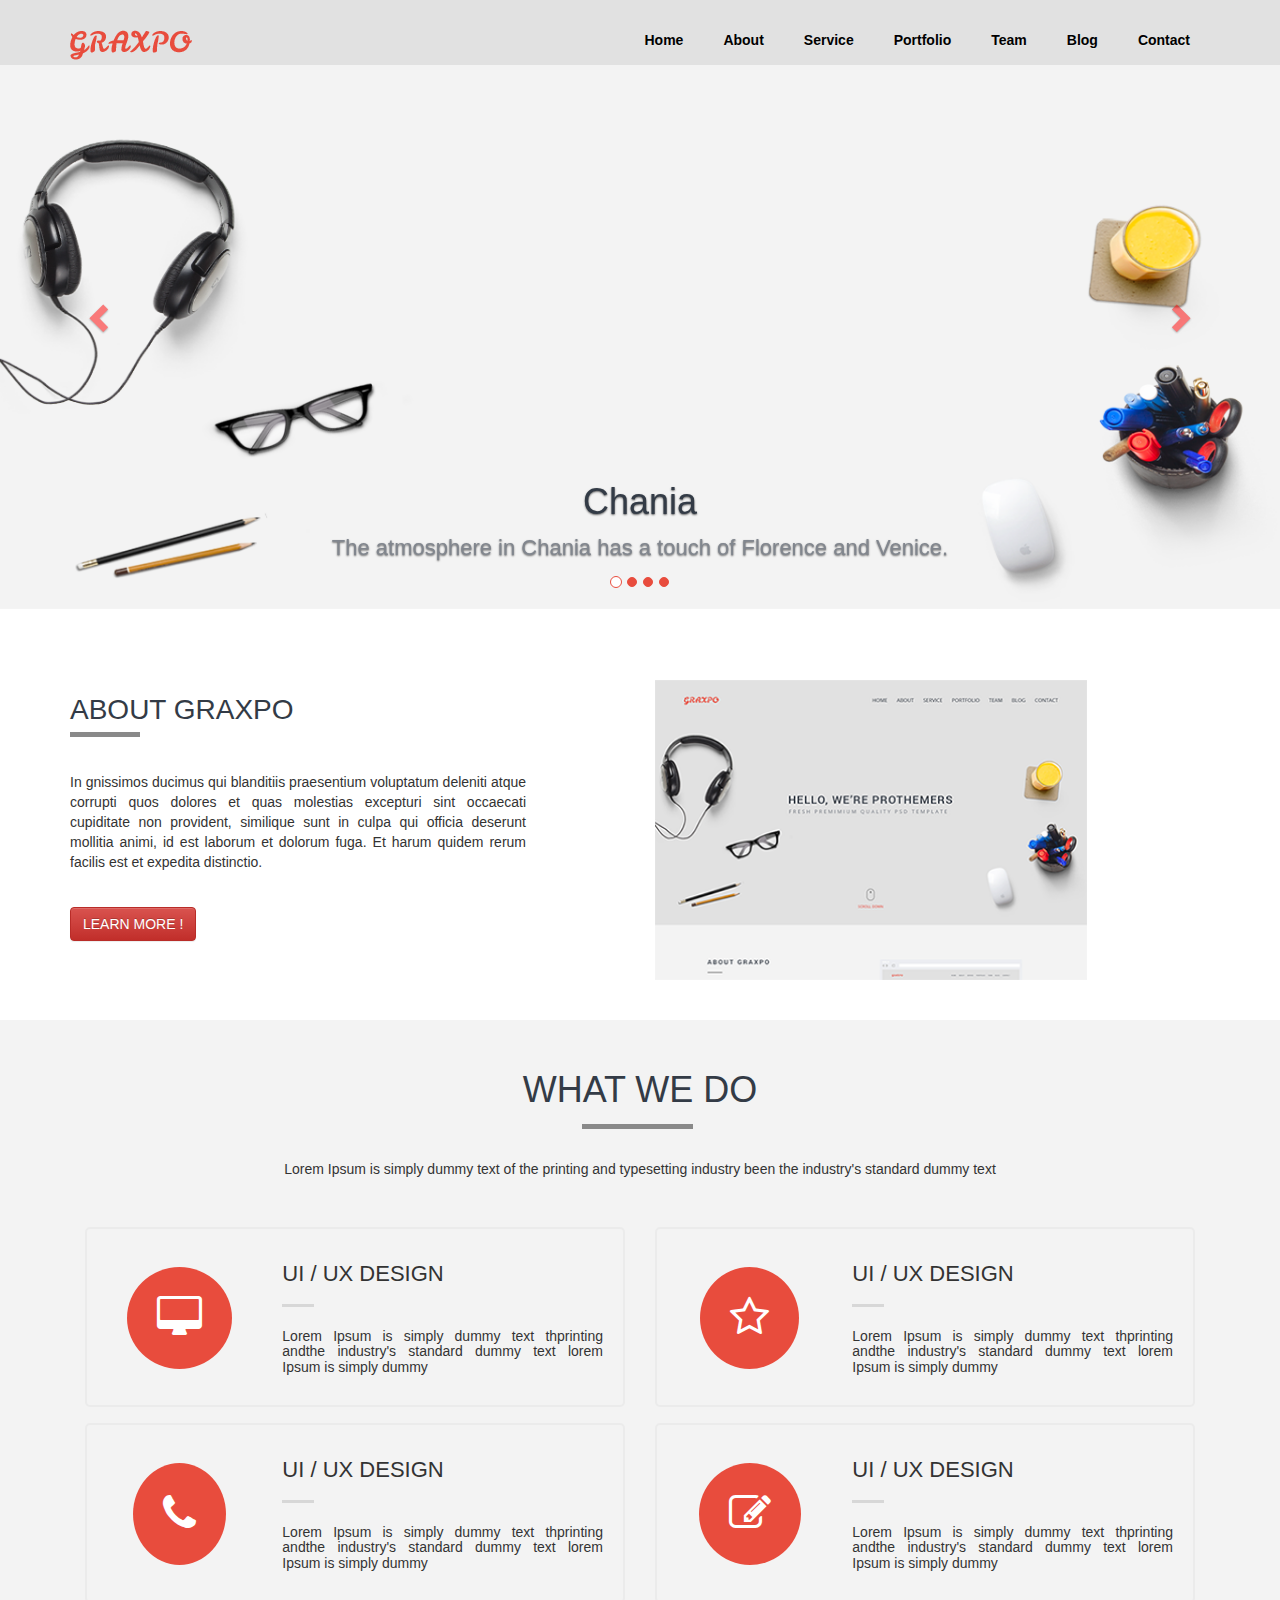
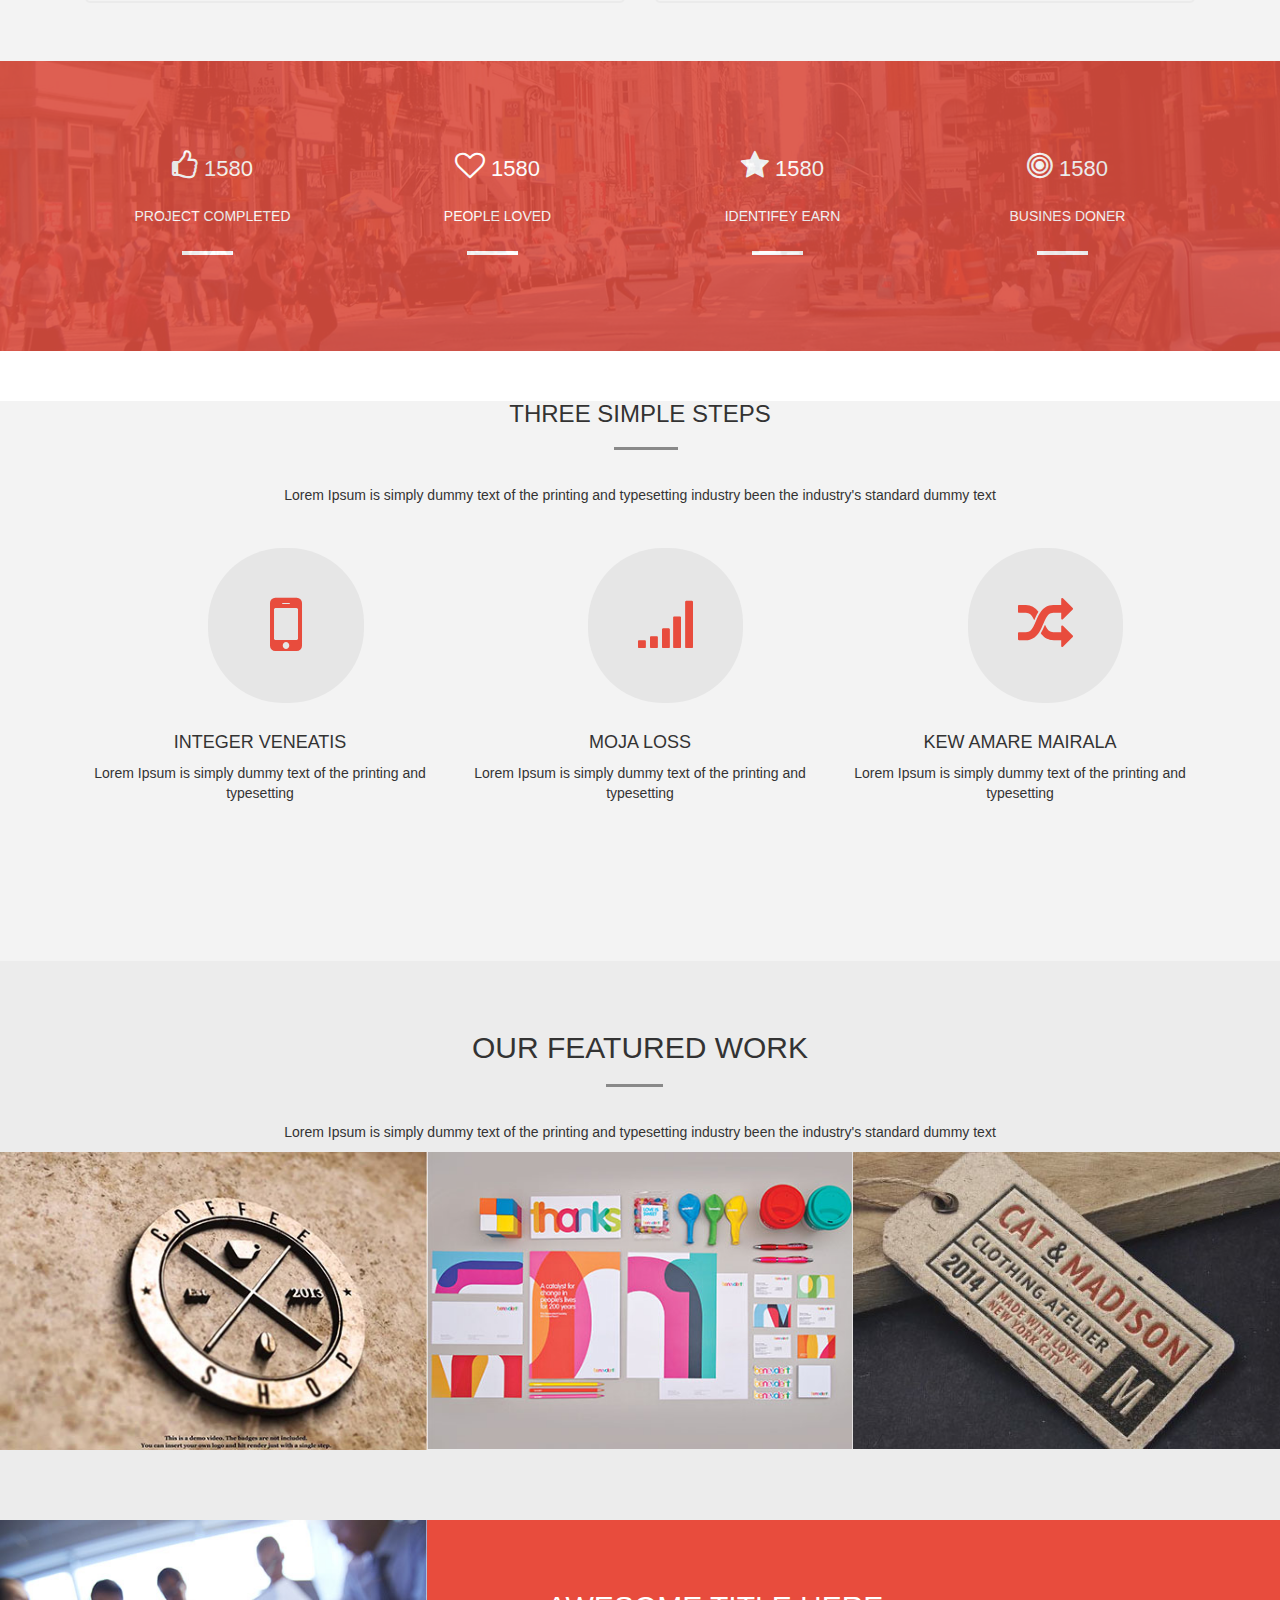
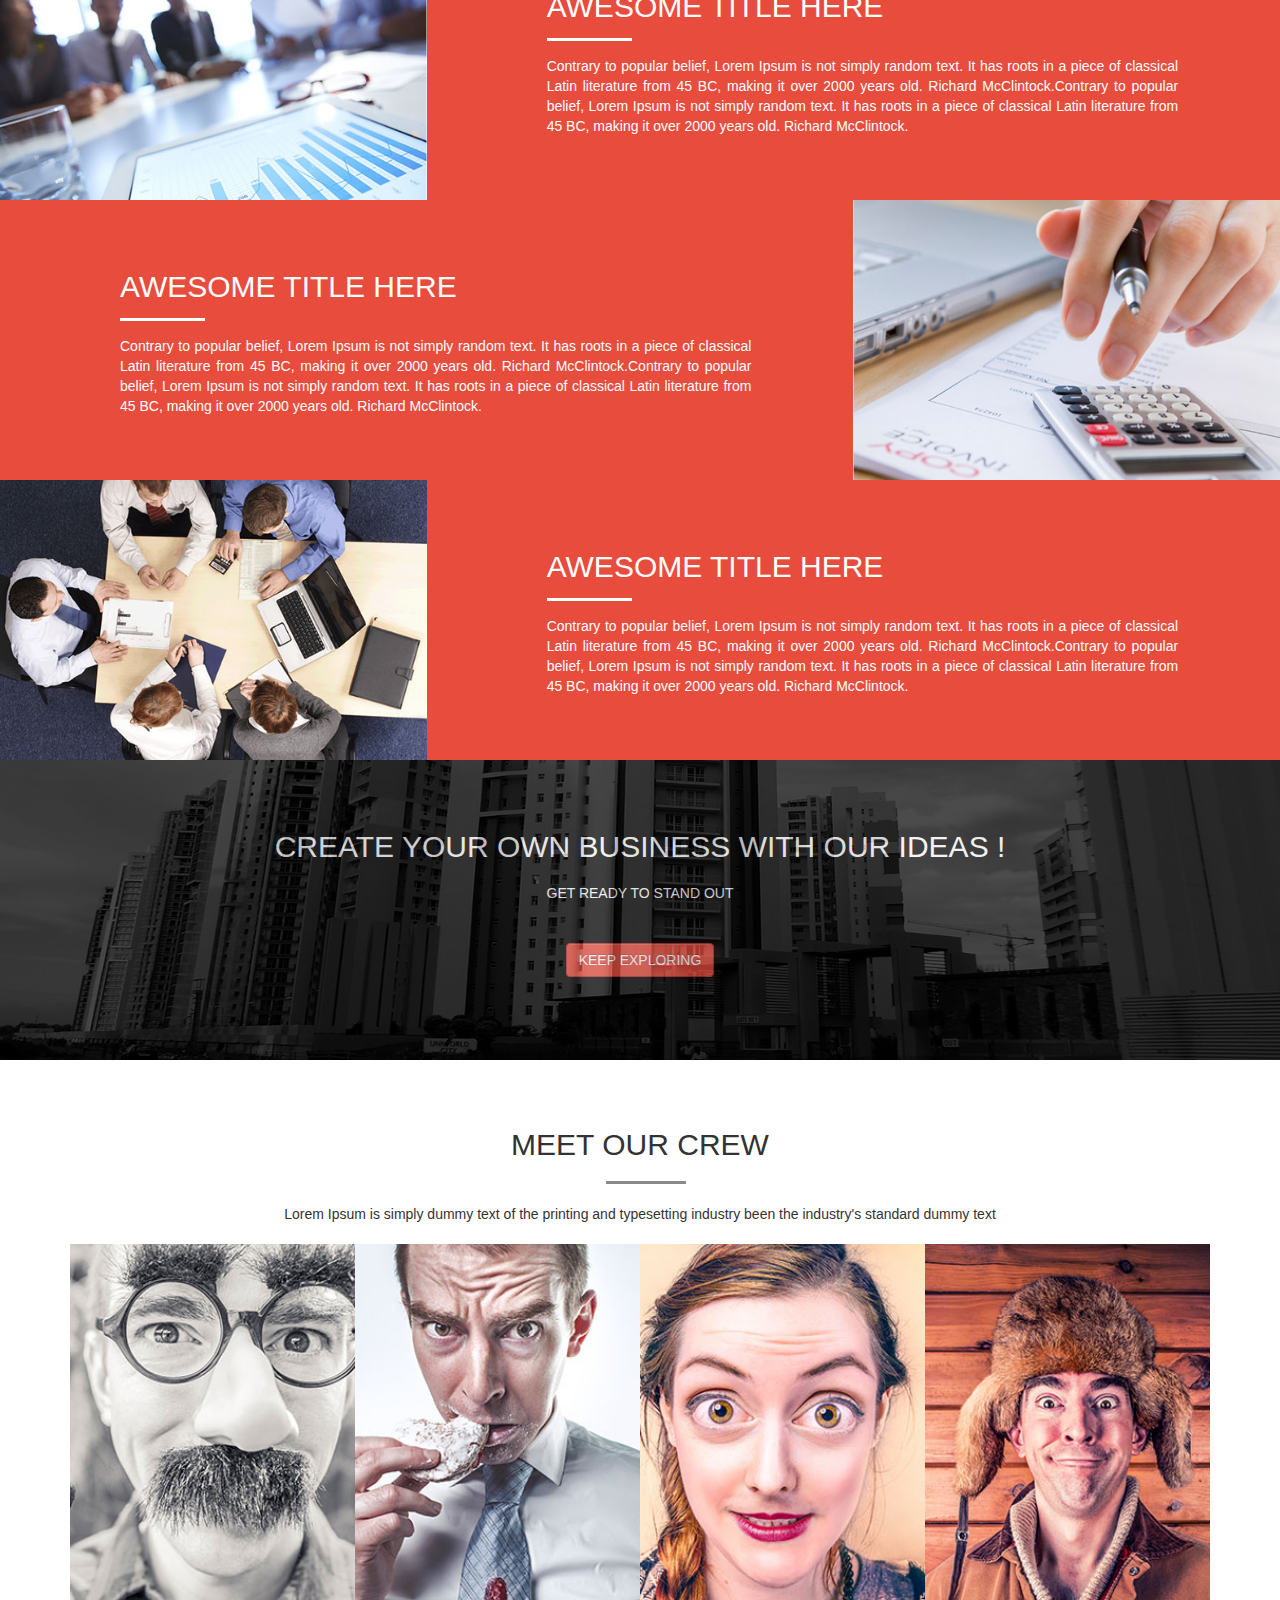
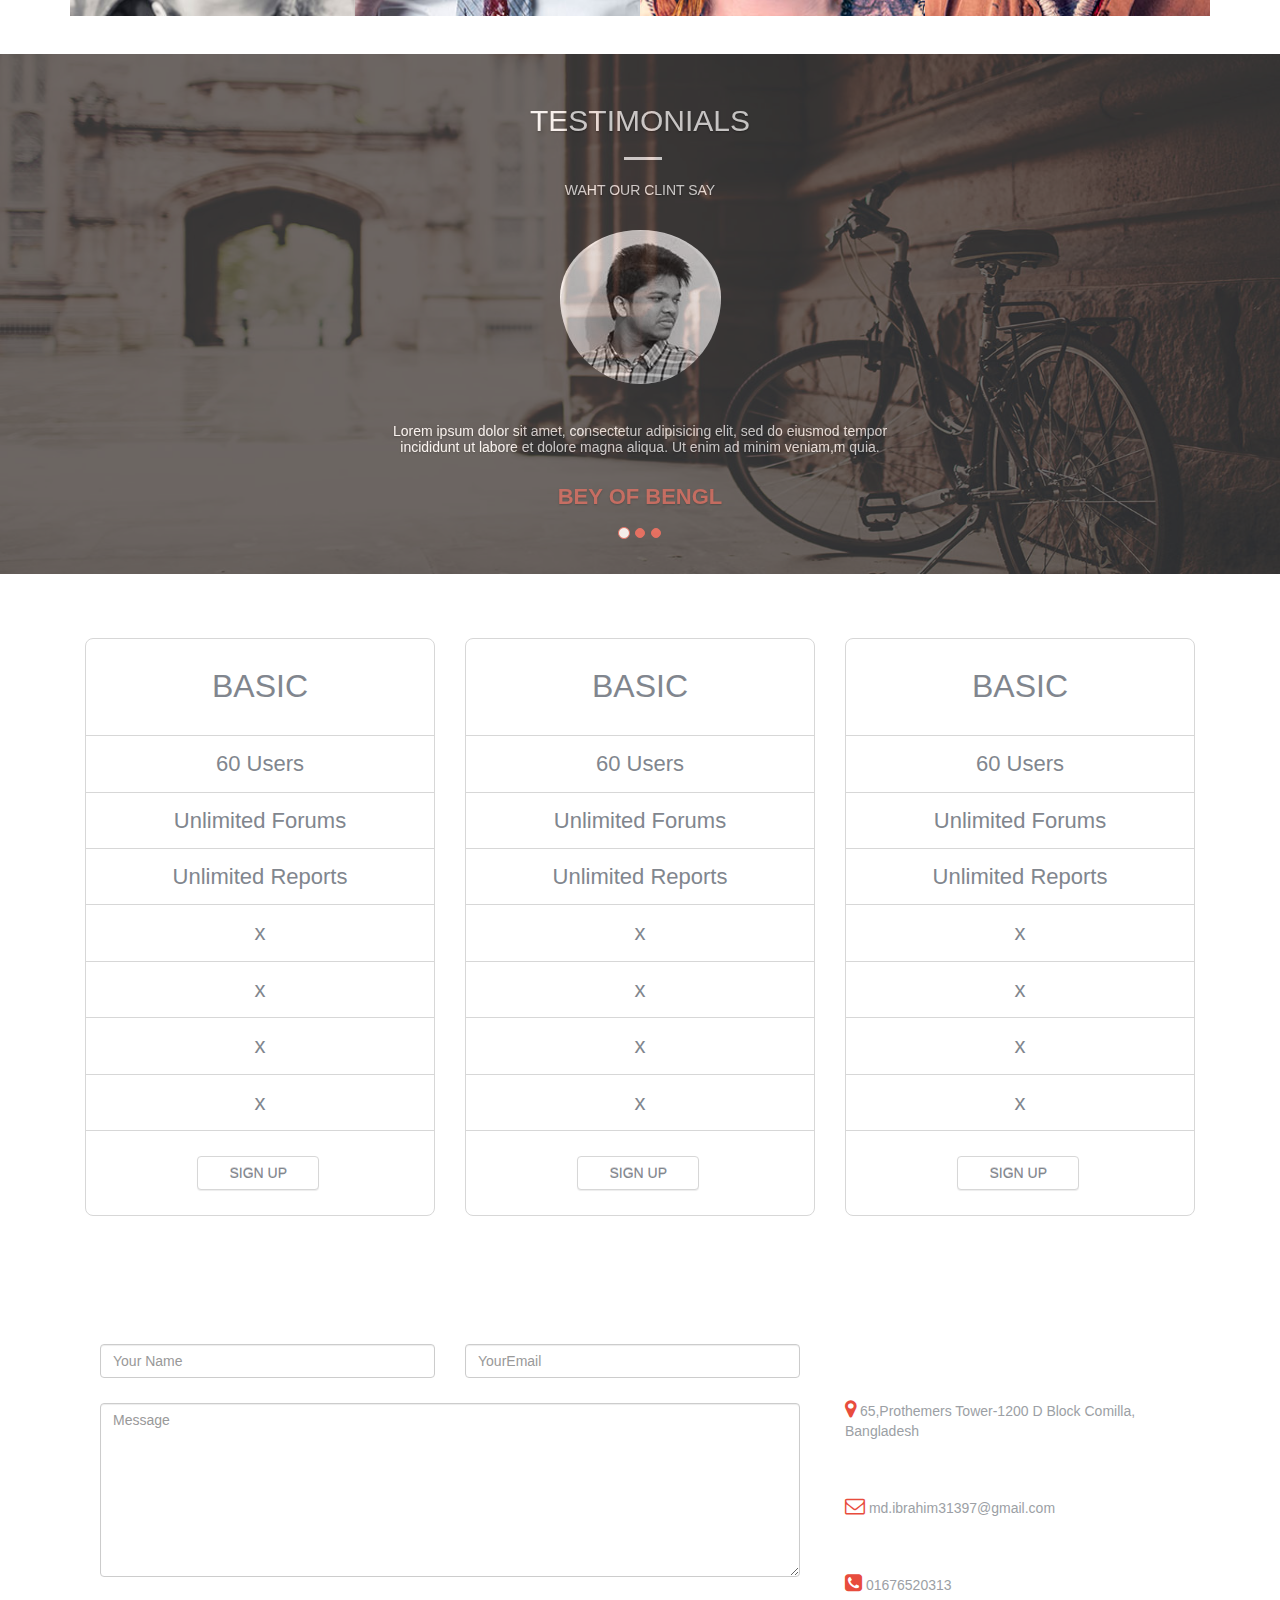
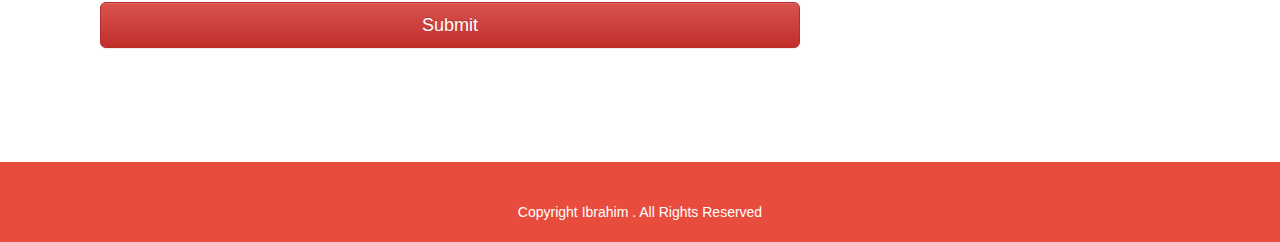
<file: index.html>
<!DOCTYPE html>
<html>
<head>
	<title>Psd to html site</title>
</head>
<link rel="stylesheet" type="text/css" href="css/bootstrap.css">
<link rel="stylesheet" type="text/css" href="css/bootstrap-theme.css">
<link rel="stylesheet" type="text/css" href="css/font-awesome.css">
<link rel="stylesheet" type="text/css" href="css/style.css">

<body>
	
<header class="headerbackground">
	<div class="container">

		<div class="navbar-wrapper">
		    <div class="container-fluid">
		        <nav class="navbar navbar-fixed-top">
		            <div class="container">
		                <div class="navbar-header">
		                    <button type="button" class="navbar-toggle collapsed" data-toggle="collapse" data-target="#navbar" aria-expanded="false" aria-controls="navbar">
		                    <span class="sr-only">Toggle navigation</span>
		                    <span class="icon-bar"></span>
		                    <span class="icon-bar"></span>
		                    <span class="icon-bar"></span>
		                    </button>
		                    <a class="navbar-brand" href="#"><img src="img/logo.png"></a>
		                </div>
		                <div id="navbar" class="navbar-collapse collapse">
		                    <ul class="nav navbar-nav pull-right">
		                        <li class="active"><a href="home.html" class="">Home</a></li>
		                        <li><a href="#">About</a></li>
		                        <li><a href="#">Service</a></li>
		                        <li><a href="#">Portfolio</a></li>
		                        <li><a href="#">Team</a></li>
		                        <li><a href="#">Blog</a></li>
		                        <li><a href="#">Contact</a></li>
		                    </ul>
		                    
		                </div>
		            </div>
		        </nav>
		    </div>
		</div>
	</div>	


<!-- Start Slide Section -->
	<div class="container-fluid" style="margin:0; padding:0; margin-top:-20px">
		
		  <br>
		<div id="myCarousel" class="carousel slide" data-ride="carousel">
		    <!-- Indicators -->
			    <ol class="carousel-indicators">
			      <li data-target="#myCarousel" data-slide-to="0" class="active"></li>
			      <li data-target="#myCarousel" data-slide-to="1"></li>
			      <li data-target="#myCarousel" data-slide-to="2"></li>
			      <li data-target="#myCarousel" data-slide-to="3"></li>
			    </ol>

		    <!-- Wrapper for slides -->
			    <div class="carousel-inner" role="listbox">

			      <div class="item active">
			        <img src="img/slide.png" alt="Chania" width="460" height="345">
			        <div class="carousel-caption">
			          <h3>Chania</h3>
			          <p>The atmosphere in Chania has a touch of Florence and Venice.</p>
			        </div>
			      </div>

			      <div class="item">
			        <img src="img/slide.png" alt="Chania" width="460" height="345">
			        <div class="carousel-caption">
			          <h3>Chania</h3>
			          <p>The atmosphere in Chania has a touch of Florence and Venice.</p>
			        </div>
			      </div>
			    
			      <div class="item">
			        <img src="img/slide.png" alt="Chania" width="460" height="345">
			        <div class="carousel-caption">
			          <h3>Flowers</h3>
			          <p>Beatiful flowers in Kolymbari, Crete.</p>
			        </div>
			      </div>

			      <div class="item">
			        <img src="img/slide.png" alt="Chania" width="460" height="345">
			        <div class="carousel-caption">
			          <h3>Flowers</h3>
			          <p>Beatiful flowers in Kolymbari, Crete.</p>
			        </div>
			      </div>
		  		</div>

		    <!-- Left and right controls -->
		    <a class="left carousel-control" href="#myCarousel" role="button" data-slide="prev">
		      <span class="glyphicon glyphicon-chevron-left" aria-hidden="true"></span>
		      <span class="sr-only">Previous</span>
		    </a>
		    <a class="right carousel-control" href="#myCarousel" role="button" data-slide="next">
		      <span class="glyphicon glyphicon-chevron-right" aria-hidden="true"></span>
		      <span class="sr-only">Next</span>
		    </a>
		</div>	
	</div>


</header>

<section class="about">
	<div class="container">
		<div class="col-md-6 about-text">
			<h3>ABOUT GRAXPO</h3>
			<p class="first"></p>
			<p>
				In gnissimos ducimus qui blanditiis praesentium voluptatum deleniti atque corrupti quos dolores et quas molestias excepturi sint occaecati cupiditate non provident, similique sunt in culpa qui officia deserunt mollitia animi, id est laborum et dolorum fuga. Et harum quidem rerum facilis est et expedita distinctio. 
			</p>
			<a href="#" class="btn btn-danger">LEARN MORE !</a>
		</div>
		<div class="col-md-6 ">
			<a href="">
				<img src="img/about-picture.png" class="about_img">
			</a>
		</div>
	</div>
</section>






<section class="service">
	<div class="container">
		<div class="col-md-12 service-header">
			<h1>WHAT WE DO </h1>
			<p class="border"></p>
			<p>Lorem Ipsum is simply dummy text of the printing and typesetting industry been the industry's standard dummy text </p>
		</div>
		<div class="col-md-6">
			<div class="service-section">
				<div>
					<div class="col-md-4 service-section-icon">
						<i class="fa fa-3x fa-desktop"></i>
					</div>
					<div class="col-md-8 service-section-details">
						<h4>UI / UX DESIGN</h4>
						<p></p>
						<h5>Lorem Ipsum is simply dummy text thprinting andthe industry's standard dummy text lorem Ipsum is simply dummy
						</h5>
					</div>
				</div>
			</div>
		</div>
		<div class="col-md-6">
			<div class="service-section">
				<div>
					<div class="col-md-4 service-section-icon">
						<i class="fa fa-3x fa-star-o"></i>
					</div>
					<div class="col-md-8 service-section-details">
						<h4>UI / UX DESIGN</h4>
						<p></p>
						<h5>Lorem Ipsum is simply dummy text thprinting andthe industry's standard dummy text lorem Ipsum is simply dummy
						</h5>
					</div>
				</div>
			</div>
		</div>
		<div class="col-md-6">
			<div class="service-section">
				<div>
					<div class="col-md-4 service-section-icon">
						<i class="fa fa-3x fa-phone"></i>
					</div>
					<div class="col-md-8 service-section-details">
						<h4>UI / UX DESIGN</h4>
						<p></p>
						<h5>Lorem Ipsum is simply dummy text thprinting andthe industry's standard dummy text lorem Ipsum is simply dummy
						</h5>
					</div>
				</div>
			</div>
		</div>
		<div class="col-md-6">
			<div class="service-section">
				<div>
					<div class="col-md-4 service-section-icon">
						<i class="fa fa-3x fa-pencil-square-o"></i>
					</div>
					<div class="col-md-8 service-section-details">
						<h4>UI / UX DESIGN</h4>
						<p></p>
						<h5>Lorem Ipsum is simply dummy text thprinting andthe industry's standard dummy text lorem Ipsum is simply dummy
						</h5>
					</div>
				</div>
			</div>
		</div>
	</div>
</section>

<!-- start project section -->
<section class="project-main">
	<div class="container-fluid project">
		<div class="container">
			<div class="col-md-3">
				<div class="project_detils">
					<h5> <i class="fa fa-2x fa-thumbs-o-up"> </i> 1580</h5>
					<p>PROJECT COMPLETED</p>
					<p class="project_border"></p>
				</div>
			</div>
			<div class="col-md-3">
				<div class="project_detils">
					<h5> <i class="fa fa-2x fa-heart-o"> </i> 1580</h5>
					<p>PEOPLE LOVED</p>
					<p class="project_border"></p>
				</div>
			</div>
			<div class="col-md-3">
				<div class="project_detils">
					<h5> <i class="fa fa-2x fa-star"> </i> 1580</h5>
					<p>IDENTIFEY EARN</p>
					<p class="project_border"></p>
				</div>
			</div>
			<div class="col-md-3">
				<div class="project_detils">
					<h5> <i class="fa fa-2x fa-bullseye"> </i> 1580</h5>
					<p>BUSINES DONER</p>
					<p class="project_border"></p>
				</div>
			</div>			
		</div>
	</div>
</section>
  <!-- step section -->
    <section>
    	<div class="simple_steps" >
    		<h3 class="text-center">THREE SIMPLE STEPS</h3>
    		<p class="stepborder"></p>
    		<p class="text-center">Lorem Ipsum is simply dummy text of the printing and typesetting industry
 been the industry's standard dummy text </p>
           <div class="container"> 
           <div class="col-md-4">
           	<div class="step_detals">
           	<h4><i class="fa fa-mobile"></i></h4>
           	<p class="text-center"><h4 class="text-center comment">INTEGER VENEATIS</h4></p>
           	<p class="text-center">Lorem Ipsum is simply dummy text of the printing and typesetting</p>
           	</div>
           	</div>
           	<div class="col-md-4">
           	<div class="step_detals">
           	<h4>	<i class="fa fa-signal"></i></h4>
           	<p class="text-center"><h4 class="text-center comment">MOJA LOSS</h4></p>
           	<p class="text-center">Lorem Ipsum is simply dummy text of the printing and typesetting</p>
           	</div>
           	</div>
           	<div class="col-md-4">
           	<div class="step_detals">
           	<h4>	<i class="fa fa-random"></i></h4>
           	<p class="text-center"><h4 class="text-center comment">KEW AMARE MAIRALA</h4></p>
           	<p class="text-center">Lorem Ipsum is simply dummy text of the printing and typesetting</p>
           	</div>
           	</div>
           </div>

    	</div>
    </section>
   <!-- Our Featured Work -->
 <section>
 	<div class="container-fluid featured-bg">
 		<div class="container">
 			<h2 class="text-center">OUR FEATURED WORK</h2>
 			<p class="workborder"></p>
 			<p class="text-center">Lorem Ipsum is simply dummy text of the printing and typesetting industry
 				been the industry's standard dummy text 
 			</p>
 		</div>
 		<div class="col-md-4 view view-hover">
 			<img src="img/image1.jpg">
 			<div class="mask">
 				<a href="#">VIEW DETAILS</a>
 			</div>
 		</div>
 		<div class="col-md-4 view view-hover">
 			<img src="img/image2.jpg">
			<div class="mask">
 				<a href="#">VIEW DETAILS</a>
 			</div>
 		</div>
 		<div class="col-md-4 view view-hover">
 			<img src="img/image3.jpg">
			<div class="mask">
 				<a href="#">VIEW DETAILS</a>
 			</div>
 		</div>
 	</div>
 </section>

 <!-- start service section  -->
 <div style="clear-fix"></div>
 <section>
 	<div class="container-fluid best-service">
 		<div class="col-md-4 best-service-img">
 			<img src="img/service1.jpg">
 		</div>
 		<div class="col-md-8 best-service-text">
 			<h2>AWESOME TITLE HERE</h2>
 			<p class="best-service-border"></p>
 			<p>Contrary to popular belief, Lorem Ipsum is not simply random text. It has roots in a piece of classical Latin literature from 45 BC, making it over 2000 years old. Richard McClintock.Contrary to popular belief, Lorem Ipsum is not simply random text. It has roots in a piece of classical Latin literature from 45 BC, making it over 2000 years old. Richard McClintock.
 			</p>
 		</div>
 	</div>
 	<div class="container-fluid best-service2">
 		<div class="col-md-4 best-service-img2">
 			<img src="img/service2.jpg">
 		</div>
 		<div class="col-md-8 best-service-text2">
 			<h2>AWESOME TITLE HERE</h2>
 			<p class="best-service-border2"></p>
 			<p>Contrary to popular belief, Lorem Ipsum is not simply random text. It has roots in a piece of classical Latin literature from 45 BC, making it over 2000 years old. Richard McClintock.Contrary to popular belief, Lorem Ipsum is not simply random text. It has roots in a piece of classical Latin literature from 45 BC, making it over 2000 years old. Richard McClintock.
 			</p>
 		</div>
 	</div>
 	<div class="container-fluid best-service">
 		<div class="col-md-4 best-service-img">
 			<img src="img/service3.jpg">
 		</div>
 		<div class="col-md-8 best-service-text">
 			<h2>AWESOME TITLE HERE</h2>
 			<p class="best-service-border"></p>
 			<p>Contrary to popular belief, Lorem Ipsum is not simply random text. It has roots in a piece of classical Latin literature from 45 BC, making it over 2000 years old. Richard McClintock.Contrary to popular belief, Lorem Ipsum is not simply random text. It has roots in a piece of classical Latin literature from 45 BC, making it over 2000 years old. Richard McClintock.
 			</p>
 		</div>
 	</div>
 </section>


<!-- start idea section -->
<section class="idea">
	<div class="container-fluid idea-main">
		<div class="col-md-8 col-md-offset-2">
			<h2>CREATE YOUR OWN BUSINESS WITH OUR IDEAS !</h2>
			<p>GET READY TO STAND OUT</p>
			<a href="#"class="btn btn-danger">KEEP EXPLORING</a>
		</div>
	</div>
</section>
<div class="clear"></div>


<!-- MEET OUR CREW SART HERE -->
<section class="our_crew">
	<div class="container">
		<div class="col-md-12 our_crew_text">
			<h2>MEET OUR CREW</h2>
			<p class="ourcrew_border"></p>
			<p class="text">Lorem Ipsum is simply dummy text of the printing and typesetting industry been the industry's standard dummy text 
			</p>
		</div>
		<div class="col-md-3 singel_membar singel_membar_hover">
			<img src="img/crew1.jpg">
			<div class="social-info">
				<p>
					Hi ! I m Redwan from bangladesh. I am a Professional graphic designer & expert on print and UI/ UX .
				</p>
				<ul>
					<a href="#"><i class="fa fa-facebook"></i></a>
					<a href="#"><i class="fa fa-linkedin"></i></a>
				</ul>
			</div>
		</div>
		<div class="col-md-3 singel_membar singel_membar_hover">
			<img src="img/crew2.jpg">
			<div class="social-info">
				<p>
					Hi ! I m Redwan from bangladesh. I am a Professional graphic designer & expert on print and UI/ UX .
				</p>
				<ul>
					<a href="#"><i class="fa fa-facebook"></i></a>
					<a href="#"><i class="fa fa-linkedin"></i></a>
				</ul>
			</div>
		</div>
		<div class="col-md-3 singel_membar singel_membar_hover">
			<img src="img/crew3.jpg">
			<div class="social-info">
				<p>
					Hi ! I m Redwan from bangladesh. I am a Professional graphic designer & expert on print and UI/ UX .
				</p>
				<ul>
					<a href="#"><i class="fa fa-facebook"></i></a>
					<a href="#"><i class="fa fa-linkedin"></i></a>
				</ul>
			</div>
		</div>
		<div class="col-md-3 singel_membar singel_membar_hover">
			<img src="img/crew4.jpg">
			<div class="social-info">
				<p>
					Hi ! I m Redwan from bangladesh. I am a Professional graphic designer & expert on print and UI/ UX .
				</p>
				<ul>
					<a href="#"><i class="fa fa-facebook"></i></a>
					<a href="#"><i class="fa fa-linkedin"></i></a>
				</ul>
			</div>
		</div>
	</div>
</section>
<div class="clear"></div>  

<!-- testmonials start here -->

<section class="testmonials">
	<div class="row black_shadow">
		<div class="container">
			<div class="testmonials_slider">
				<div id="carousel-example-generic" class="carousel slide" data-ride="carousel">
					  <!-- Indicators -->
					<ol class="carousel-indicators">
					    <li data-target="#carousel-example-generic" data-slide-to="0" class="active"></li>
					    <li data-target="#carousel-example-generic" data-slide-to="1"></li>
					    <li data-target="#carousel-example-generic" data-slide-to="2"></li>
					</ol>

				  	<!-- Wrapper for slides -->
				  	<div class="carousel-inner" role="listbox">
					    <div class="item active lolo">
							<div class="carousel-caption caption_main">
							    <h2>TESTIMONIALS</h2>
							    <p class="ccbt"></p>
							    <p>WAHT OUR CLINT SAY </p>
							    <img src="img/kadri.jpg">
							    <h5>Lorem ipsum dolor sit amet, consectetur adipisicing elit, sed do eiusmod tempor incididunt ut labore et dolore magna aliqua. Ut enim ad minim veniam,m quia.</h5>
							    <h3>BEY OF BENGL</h3>
							</div>
						</div>
						<div class="item lolo">
							<div class="carousel-caption caption_main">
							    <h2>TESTIMONIALS</h2>
							    <p class="ccbt"></p>
							    <p>WAHT OUR CLINT SAY </p>
							    <img src="img/kadri.jpg">
							    <h5>Lorem ipsum dolor sit amet, consectetur adipisicing elit, sed do eiusmod tempor incididunt ut labore et dolore magna aliqua. Ut enim ad minim veniam,m quia.</h5>
							    <h3>BEY OF BENGL</h3>
							</div>
						</div><div class="item lolo">
							<div class="carousel-caption caption_main">
							    <h2>TESTIMONIALS</h2>
							    <p class="ccbt"></p>
							    <p>WAHT OUR CLINT SAY </p>
							    <img src="img/kadri.jpg">
							    <h5>Lorem ipsum dolor sit amet, consectetur adipisicing elit, sed do eiusmod tempor incididunt ut labore et dolore magna aliqua. Ut enim ad minim veniam,m quia.</h5>
							    <h3>BEY OF BENGL</h3>
							</div>
						</div>
				  	</div>
				</div>
			</div>
		</div>
	</div>
</section>


<!-- pricing table start here -->
<section class="pricing">
	<div class="container">
		<div class="col-md-4 col-sm-4 col-xs-12">
			<div class="pricing_tabil_main_section">
				<ul>
					<li>BASIC</li>
					<li>60 Users</li>
					<li>Unlimited Forums</li>
					<li>Unlimited Reports</li>
					<li>x</li>
					<li>x</li>
					<li>x</li>
					<li>x</li>
					<li> <a href="#" class="btn btn-danger">SIGN UP</a> </li>
				</ul>
			</div>
		</div>
		<div class="col-md-4 col-sm-4 col-xs-12">
			<div class="pricing_tabil_main_section">
				<ul>
					<li>BASIC</li>
					<li>60 Users</li>
					<li>Unlimited Forums</li>
					<li>Unlimited Reports</li>
					<li>x</li>
					<li>x</li>
					<li>x</li>
					<li>x</li>
					<li> <a href="#" class="btn btn-danger">SIGN UP</a> </li>
				</ul>
			</div>
		</div>
		<div class="col-md-4 col-sm-4 col-xs-12">
			<div class="pricing_tabil_main_section">
				<ul>
					<li>BASIC</li>
					<li>60 Users</li>
					<li>Unlimited Forums</li>
					<li>Unlimited Reports</li>
					<li>x</li>
					<li>x</li>
					<li>x</li>
					<li>x</li>
					<li> <a href="#" class="btn btn-danger">SIGN UP</a> </li>
				</ul>
			</div>
		</div>
	</div>
</section>

<!-- start contract section -->

<section class="contract">
	<div class="container">
		<div class="col-md-8">
			<div class="col-md-6">
				<input type="text" class="form-control" id="exampleInputtext" placeholder="Your Name">
			 </div>
			 <div class="col-md-6">
				<input type="email" class="form-control" id="exampleInputEmail1" placeholder="YourEmail">
			</div>
			<div class="col-md-12 textarea_control">
				<textarea class="form-control" rows="8" placeholder="Message"></textarea>
			</div>
			<div class="col-md-12 btn_control">
				 <button type="submit" class="btn btn-lg btn-block btn-danger">Submit</button>
			</div>
		</div>

		<div class="col-md-4">
		 <div><i class="fa fa-2x fa-map-marker icon_contact"> </i><a class="icon_ad"> 65,Prothemers Tower-1200 D 
Block Comilla, Bangladesh</a></div>
			
		</div>
			<div class="col-md-4">
		 <div><i class="fa fa-2x fa-envelope-o icon_contact"> </i><a class="icon_ad">
md.ibrahim31397@gmail.com</a></div>
			
		</div>
			<div class="col-md-4">
		 <div><i class="fa fa-2x fa-phone-square icon_contact"> </i><a class="icon_ad"> 01676520313</a></div>
			
		</div>
	</div>
	</div>

	</div>

</section>
<!-- fotter section -->
<section>
	<div class="fotter_area"><p class="fotter_text">Copyright Ibrahim . All Rights Reserved</p></div>
</section>


















<script type="text/javascript" src="js/jquery.js"></script>
<script type="text/javascript" src="js/bootstrap.js"></script>
<script type="text/javascript" src="js/custom.js"></script>
</body>
</html>
</file>
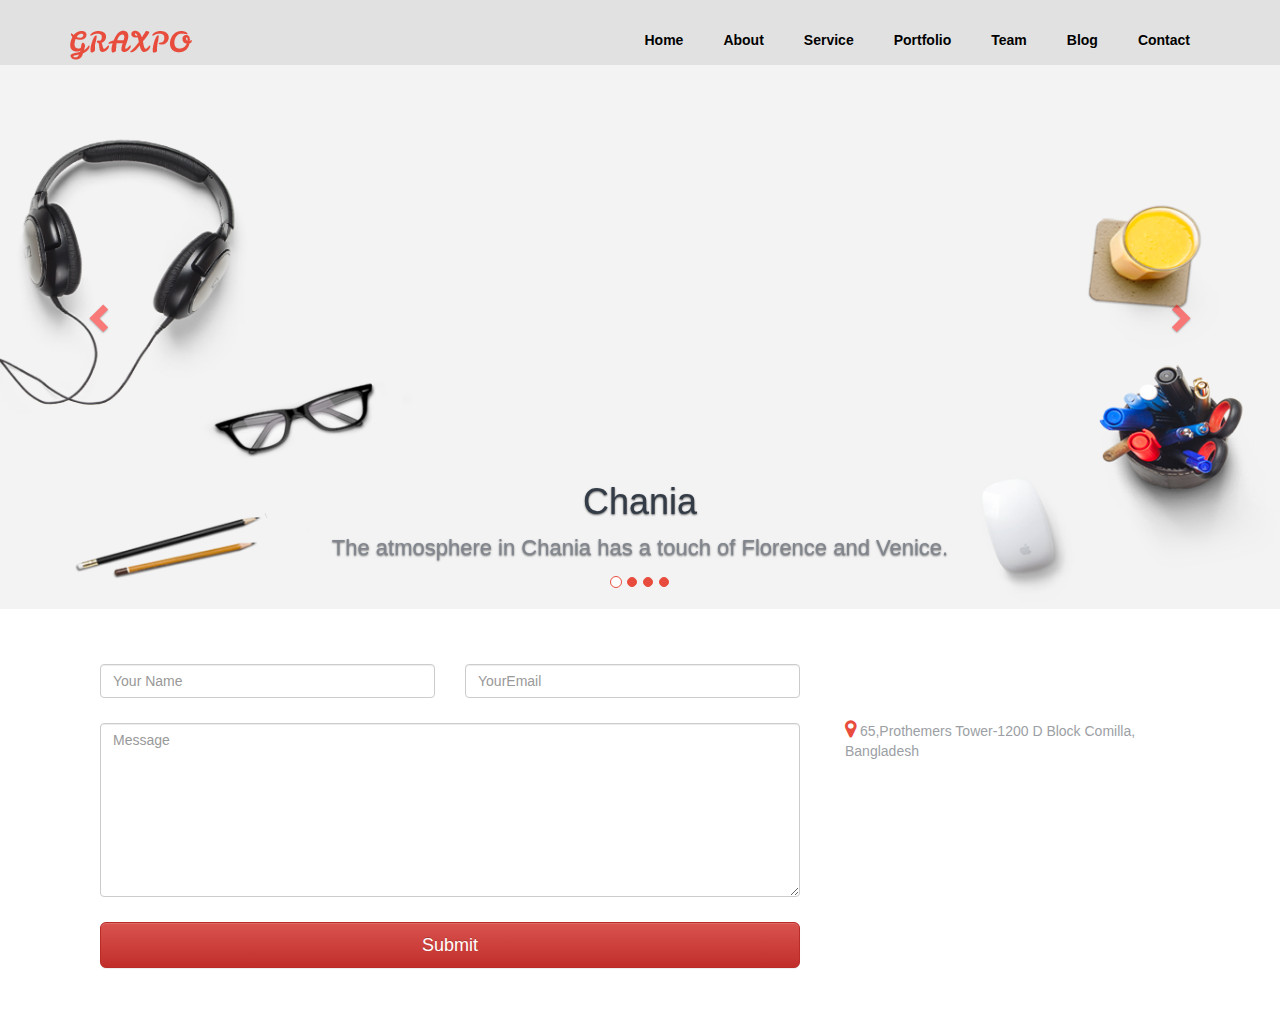
<file: home.html>
<!DOCTYPE html>
<html>
<head>
	<title>Psd to html site</title>
</head>
<link rel="stylesheet" type="text/css" href="css/bootstrap.css">
<link rel="stylesheet" type="text/css" href="css/bootstrap-theme.css">
<link rel="stylesheet" type="text/css" href="css/font-awesome.css">
<link rel="stylesheet" type="text/css" href="css/style.css">

<body>
	
<header class="headerbackground">
	<div class="container">

		<div class="navbar-wrapper">
		    <div class="container-fluid">
		        <nav class="navbar navbar-fixed-top">
		            <div class="container">
		                <div class="navbar-header">
		                    <button type="button" class="navbar-toggle collapsed" data-toggle="collapse" data-target="#navbar" aria-expanded="false" aria-controls="navbar">
		                    <span class="sr-only">Toggle navigation</span>
		                    <span class="icon-bar"></span>
		                    <span class="icon-bar"></span>
		                    <span class="icon-bar"></span>
		                    </button>
		                    <a class="navbar-brand" href="#"><img src="img/logo.png"></a>
		                </div>
		                <div id="navbar" class="navbar-collapse collapse">
		                    <ul class="nav navbar-nav pull-right">
		                        <li class="active"><a href="#" class="">Home</a></li>
		                        <li><a href="#">About</a></li>
		                        <li><a href="#">Service</a></li>
		                        <li><a href="#">Portfolio</a></li>
		                        <li><a href="#">Team</a></li>
		                        <li><a href="#">Blog</a></li>
		                        <li><a href="#">Contact</a></li>
		                    </ul>
		                    
		                </div>
		            </div>
		        </nav>
		    </div>
		</div>
	</div>	


<!-- Start Slide Section -->
	<div class="container-fluid" style="margin:0; padding:0; margin-top:-20px">
		
		  <br>
		<div id="myCarousel" class="carousel slide" data-ride="carousel">
		    <!-- Indicators -->
			    <ol class="carousel-indicators">
			      <li data-target="#myCarousel" data-slide-to="0" class="active"></li>
			      <li data-target="#myCarousel" data-slide-to="1"></li>
			      <li data-target="#myCarousel" data-slide-to="2"></li>
			      <li data-target="#myCarousel" data-slide-to="3"></li>
			    </ol>

		    <!-- Wrapper for slides -->
			    <div class="carousel-inner" role="listbox">

			      <div class="item active">
			        <img src="img/slide.png" alt="Chania" width="460" height="345">
			        <div class="carousel-caption">
			          <h3>Chania</h3>
			          <p>The atmosphere in Chania has a touch of Florence and Venice.</p>
			        </div>
			      </div>

			      <div class="item">
			        <img src="img/slide.png" alt="Chania" width="460" height="345">
			        <div class="carousel-caption">
			          <h3>Chania</h3>
			          <p>The atmosphere in Chania has a touch of Florence and Venice.</p>
			        </div>
			      </div>
			    
			      <div class="item">
			        <img src="img/slide.png" alt="Chania" width="460" height="345">
			        <div class="carousel-caption">
			          <h3>Flowers</h3>
			          <p>Beatiful flowers in Kolymbari, Crete.</p>
			        </div>
			      </div>

			      <div class="item">
			        <img src="img/slide.png" alt="Chania" width="460" height="345">
			        <div class="carousel-caption">
			          <h3>Flowers</h3>
			          <p>Beatiful flowers in Kolymbari, Crete.</p>
			        </div>
			      </div>
		  		</div>

		    <!-- Left and right controls -->
		    <a class="left carousel-control" href="#myCarousel" role="button" data-slide="prev">
		      <span class="glyphicon glyphicon-chevron-left" aria-hidden="true"></span>
		      <span class="sr-only">Previous</span>
		    </a>
		    <a class="right carousel-control" href="#myCarousel" role="button" data-slide="next">
		      <span class="glyphicon glyphicon-chevron-right" aria-hidden="true"></span>
		      <span class="sr-only">Next</span>
		    </a>
		</div>	
	</div>


</header>








  
  
 










<!-- start contract section -->

<section class="contract">
	<div class="container">
		<div class="col-md-8">
			<div class="col-md-6">
				<input type="text" class="form-control" id="exampleInputtext" placeholder="Your Name">
			 </div>
			 <div class="col-md-6">
				<input type="email" class="form-control" id="exampleInputEmail1" placeholder="YourEmail">
			</div>
			<div class="col-md-12 textarea_control">
				<textarea class="form-control" rows="8" placeholder="Message"></textarea>
			</div>
			<div class="col-md-12 btn_control">
				 <button type="submit" class="btn btn-lg btn-block btn-danger">Submit</button>
			</div>
		</div>

		<div class="col-md-4">
		 <div><i class="fa fa-2x fa-map-marker icon_contact"> </i><a class="icon_ad"> 65,Prothemers Tower-1200 D 
Block Comilla, Bangladesh</a></div>
			
		</div>
	</div>
</section>



















<script type="text/javascript" src="js/jquery.js"></script>
<script type="text/javascript" src="js/bootstrap.js"></script>
<script type="text/javascript" src="js/custom.js"></script>
</body>
</html>
</file>
<file: css/style.css>
body{
    margin: 0;
    padding: 0;
    font-family: sans-serif;
}
.headerbackground{
  height: 600px;
  width: 100%;
  background-color: #e1e1e1;
}
.navbar{
  border: none;
  padding: 15px 0 0 0;
  background:#e1e1e1;
}

.nav>li>a{
  padding: 15px 20px 15px 20px;
  font-weight: 600;
}
.nav>li>a:focus, .nav>li>a:hover, .nav .open>a, .nav .open>a:focus, .nav .open>a:hover{
  background-color: #e84c3d;
  color: #fff;
}
.navbar a, .navbar-toggle{
 color: #000;
}


/*.nav li:hover:nth-child(8n+1), .nav li.active:nth-child(8n+1){
  background-color: #e84c3d;
  color: #fff !important;
}*/
/*.nav li:hover:nth-child(8n+2), .nav li.active:nth-child(8n+2){
  border-bottom: #F7FDCA 3px solid;
}
.nav li:hover:nth-child(8n+3), .nav li.active:nth-child(8n+3){
  border-bottom: #FECF71 3px solid;
}
.nav li:hover:nth-child(8n+4), .nav li.active:nth-child(8n+4){
  border-bottom: #F0776C 3px solid;
}
.nav li:hover:nth-child(8n+5), .nav li.active:nth-child(8n+5){
  border-bottom: #DB9DBE 3px solid;
}
.nav li:hover:nth-child(8n+6), .nav li.active:nth-child(8n+6){
  border-bottom: #C49CDE 3px solid;
}
.nav li:hover:nth-child(8n+7), .nav li.active:nth-child(8n+7){
  border-bottom: #669AE1 3px solid;
}
.nav li:hover:nth-child(8n+8), .nav li.active:nth-child(8n+8){
  border-bottom: #62C2E4 3px solid;
}
*/
.navbar-toggle .icon-bar{
    color: #fff;
    background: #e84c3d;
}



.carousel-inner > .item > img,
  .carousel-inner > .item > a > img {
      width: 100%;
      margin: auto;
  }
.item{
  width: 100%;
  height: 623px;
}
.carousel-caption h3{
  color: #333b46;
  font-size: 36px;
}
.carousel-caption p{
  color: #81868e;
  font-size: 22px;
}
.carousel-indicators li{
  border: 1px solid #e84c3d;
  background: #e84c3d;
}
.carousel-control{
  background: none !important;
}
.glyphicon-chevron-left, .glyphicon-chevron-right{
  color: red;
}

/*start about section*/
.about{
  margin: 0;
  padding: 0;
  height: 340px;
  width: 100%;
  margin-top: 80px;
}
.about-text{
  margin: 0;
  padding: 0;
}
.about-text h3{
  margin: 0;
  padding: 0;
  color: #333b46;
  font-size: 28px;
  margin-top: 15px;
}
.about-text p.first{
  margin: 0;
  padding: 3px;
  border-bottom: 5px solid #898989;
  width: 70px;
}
.about-text p{
  margin: 0;
  padding: 0;
  margin-top: 35px;
  margin-bottom: 35px;
  text-align: justify;
  width: 80%;
}

.about_img{
   margin: 0;
  padding: 0;
  height: 300px;
  width: 80%;
}

/*start service section*/
.service{
  background: #f3f3f3;
  padding-top: 50px;
  padding-bottom: 50px;
}
.service-header{
  text-align: center;
}
.service-header h1{
  margin: 0;
  padding: 0;
  color: #333b46;
}
.service-header p.border{
  margin: 0;
  padding: 0;
  border-bottom: 5px solid #898989;
  width: 10%;
  margin-left: 44.8%;
  padding: 7px;
}
.service-header p{
  padding: 30px 0;
}
.service-section{
  border: 2px solid #ebebeb;
  height: 180px;
  padding: 15px 5px;
  border-radius: 5px;
  margin: 8px 0;
  float: left;
}
.service-section-icon{
  text-align: center;
}
.service-section-icon .fa-desktop, .fa-star-o, .fa-phone, .fa-pencil-square-o{
  background: #e84c3d;
  padding: 30px;
  color: #ffffff;
  border-radius: 50%;
  margin-top: 23px;
}
.service-section-details h4{
  font-size: 22px;
  padding: 8px 0;
}
.service-section-details p{
  border-bottom: 3px solid #d7d7d7;
  width: 10%;
}
.service-section-details h5{
  text-align: justify;
  padding-top: 12px;
}
.service-section:hover .fa-desktop, .service-section:hover .fa-star-o,.service-section:hover  .fa-phone,.service-section:hover  .fa-pencil-square-o{
  color: #e84c3d;
  background: #ffffff;
}   .service-section:hover  {
  color: #ffffff;
  background: #e84c3d;
   border-radius: 5px;
}


/*start project section*/
.project-main{
  margin: 0;
  padding: 0;
  width: 100%;
  height: 365px;
}
.project-main{
  width: 100%;
  height: 290px;
  background: url(../img/project.jpg);
  background-repeat: no-repeat;
  background-size: 100% 365px;
}
.project{
  margin: 0;
  padding: 0;
  height: 100%;
  width: 100%;
  background-color: #db4e40;
  opacity: 0.9;
}

.project_detils{
  margin-top: 90px;
  color: #fff;
  text-align: center;
}
.project_detils h5{
  margin: 0;
  padding: 0;
  font-size: 22px;
}
.project_detils h5 .fa-thumbs-o-up, .fa-heart-o, .fa-star, .fa-bullseye{
  font-size: 30px;
}
.project_detils p{
  margin: 25px 0;
}
.project_detils p.project_border{
  border: 2px solid #ffffff;
  width: 20%;
  margin-left: 38%;
}
 /*steps section*/
 .simple_steps{
  height: 560px;
  width: 100%;
  background-color:#f3f3f3;
  margin: 0;
  margin-top: 50px;
 }
 .stepborder{
  border-bottom: 3px solid #898989;
  width: 5% !important;
  margin-left: 48%;
  margin-top: 20px;
  margin-bottom: 35px;

 }
 .fa-signal,.fa-random{
  font-size: 55px;
  background: #e6e6e6;
  padding:50px;
  color: #e84c3d;
  border-radius: 48%;
  margin-top: 23px;
  margin-left: 35%;
 }
 .fa-mobile{
  font-size: 75px;
  background: #e6e6e6;
  padding:40px 62px;
  color: #e84c3d;
  border-radius: 48%;
  margin-top: 23px;
  margin-left: 35%; 
 }
.comment{
  margin-top: 30px;
}
/*Our Featured Work*/

.featured-bg{
  background-color: #ececec;
  margin: 0;
  padding: 50px 0 70px 0;
}
.workborder{
  border-bottom: 3px solid #898989;
  width: 5% !important;
  margin-left: 47%;
  margin-top: 20px;
  margin-bottom: 35px;
}
.view{
  margin: 0;
  padding: 0;
  position: relative;
}
.view img{
  height: 100%;
  width: 100%;
  margin: 0;
  padding: 0;
}
.mask{
  position: absolute;
  top: 0;
  left: 0;
  width: 100%;
  height: 100%;
  background: #e84c3d;
}
.mask a{
  position: relative;
  display: inline-block;
  top: 47%;
  left: 35%;
  text-decoration: none;
  border: 1px solid #ebebeb;
  border-radius: 5px;
  padding: 5px 10px;
  color: #fff;
}
.view-hover img{
  position: relative;
}
.view-hover .mask{
  opacity: 0;
  transition: all 0.5s linear;
}
.view-hover a{
  opacity: 0;
  transition: all 0.5s linear;
}
.view-hover:hover .mask{
  opacity: 3;
}
.view-hover:hover a{
  opacity: 3;
}


.clear-fix{
  clear: both;
}
/*start service section */
.best-service{
  margin: 0;
  padding: 0;
}
.best-service .best-service-img{
  margin: 0;
  padding: 0;
}
.best-service .best-service-img img{
  margin: 0;
  padding: 0;
  height: 280px;
  width: 100%;
}
.best-service .best-service-text{
  margin: 0;
  padding: 0;
  background: #e84c3d;
  height: 280px;
}
.best-service-text h2{
  margin-top: 70px;
  color: #fff;
  margin-left: 120px;
}
.best-service-text .best-service-border{
  border-bottom: 3px solid #fff;
  width: 10%;
  margin-left: 120px;
  margin-top: 15px;
  margin-bottom: 15px;
}
.best-service-text p{
  width: 74%;
  color: #fff;
  margin-left: 120px;
  text-align: justify;
}


.best-service2{
  margin: 0;
  padding: 0;
}
.best-service2 .best-service-img2{
  margin: 0;
  padding: 0;
  float: right;
}
.best-service2 .best-service-img2 img{
  margin: 0;
  padding: 0;
  height: 280px;
  width: 100%;
}
.best-service2 .best-service-text2{
  margin: 0;
  padding: 0;
  background: #e84c3d;
  height: 280px;
}
.best-service-text2 h2{
  margin-top: 70px;
  color: #fff;
  margin-left: 120px;
}
.best-service-text2 .best-service-border2{
  border-bottom: 3px solid #fff;
  width: 10%;
  margin-left: 120px;
  margin-top: 15px;
  margin-bottom: 15px;
}
.best-service-text2 p{
  width: 74%;
  color: #fff;
  margin-left: 120px;
  text-align: justify;
}



/*start idea section*/

.idea{
  width: 100%;
  height: 300px;
  background: url(../img/idea.jpg);
  background-repeat: no-repeat;
  background-size: 100% 300px;
}
.idea-main{
  background: #000;
  opacity: 0.7;
  height: 100%;
  width: 100%;
  margin: 0;
  padding: 0;
  text-align: center;
  color: #fff;
}
.idea-main h2{
  margin-top: 70px;
  margin-bottom: 20px;
}
.idea-main a{
  margin-top: 30px;
  display: inline-block;
  background: #e84c3d;
}


/*MEET OUR CREW SART HERE*/
.clear{
  clear: both;
}
.our_crew{
  padding: 0;
  margin: 0;
  padding: 3% 0;
}
.our_crew_text{
  margin: 0;
  padding: 0;
  text-align: center;
}
.our_crew_text h2{
  padding: 10px 0;
}
.our_crew_text p.ourcrew_border{
  border-bottom: 3px solid #898989;
  width: 7%;
  margin-left: 47%;
}
.our_crew_text .text{
  padding: 10px 0;
}
.crew_member{
  margin: 0;
  padding: 0;
}
.singel_membar{
  margin: 0;
  padding: 0;
  width: 285px;
  height: 100%;
  position: relative;
}
.singel_membar img{
  width: 285px;
  margin: 0;
  padding: 0;
  cursor: default;
}
.singel_membar .social-info{
  position: absolute;
  bottom: 10px;
  left: 10px;
  background: #000;
  width: 265px;
  height: 150px;
  background: #e84c3d;
}
.singel_membar .social-info p{
  margin: 30px;
  padding: 0;
  font-size: 12px;
  position: relative;
  text-align: justify;
  }
.singel_membar .social-info ul{
  position: relative;
  text-align: center;
  margin: 0;
  padding: 0;
}
.singel_membar .social-info ul a{
  text-decoration: none;
  color: #fff;
  margin: 0 5px;
}
.singel_membar .social-info ul i{
  font-size: 18px;
  border: 1px solid #fff;
  border-radius: 50%;
  padding: 10px;
  margin-top: -10px;
}

.singel_membar_hover .social-info{
  opacity: 0;
  transition: all ease-in-out 0.5s;
}
.singel_membar_hover p{
  opacity: 0;
  transition: all ease-in-out 0.5s;
}
.singel_membar_hover ul{
  opacity: 0;
  transition: all ease-in-out 0.5s;
}
.singel_membar_hover i{
  opacity: 0;
  transition: all ease-in-out 0.5s;
}


.singel_membar_hover:hover .social-info{
  opacity: 1;
}
.singel_membar_hover p{
  opacity: 1;
}
.singel_membar_hover ul{
  opacity: 1;
}
.singel_membar_hover i{
  opacity: 1;
}

/*testmonials start here*/

.testmonials{
  margin: 0;
  padding: 0;
  height: 520px;
  width: 100%;
  background: url(../img/testmonials.jpg);
  background-repeat: no-repeat;
  background-size: 100% 520px;
}
.testmonials .black_shadow{
  margin: 0;
  padding: 0;
  height: 520px;
  width: 100%;
  background: url(../img/blackshadow.jpg);
  background-repeat: no-repeat;
  background-size: 100% 520px; 
  opacity: 0.7;
}
.testmonials_slider{
  margin: 0 auto;
  padding: 0;
  height: 520px;
  width: 80%;
}
.caption_main{
  top: 0;
}
.caption_main h2{
  padding-top: 10px;
  color: #fff;
}
.caption_main .ccbt{
  padding-top: 10px;
  border-bottom: 3px solid #fff;
  width: 7%;
  margin-left: 47%;
}
.caption_main p{
  padding-top: 10px;
  color: #fff;
  font-size: 14px;
}
.caption_main img{
  padding-top: 20px;
  border-radius: 50%;
}
.caption_main h5{
  padding-top: 30px;
  color: #fff;
}
.caption_main h3{
  padding-top: 10px;
  color: #b64237;
  font-size: 22px;
  font-weight: 700;
}
.lolo{
  height: 520px;
}

/*pricing table start here*/
.pricing{
  padding: 5% 0;
}
.pricing_tabil_main_section{
  margin: 0;
  padding: 0;
}
.pricing_tabil_main_section ul{
  margin: 0;
  padding: 0;
  list-style: none;
  border: 1px solid #d7d7d7;
  border-radius: 8px;
  color: #81868e;
}
.pricing_tabil_main_section ul li{
  margin: 0;
  padding: 0;
  text-align: center;
  font-size: 22px;
  border-bottom: 1px solid #d7d7d7;
  padding: 12px 0;
  cursor: pointer;
}
.pricing_tabil_main_section ul li:first-child{
  padding: 25px 0;
  font-size: 32px;
}
.pricing_tabil_main_section ul li:last-child{
  padding: 25px 0;
  font-size: 32px;
  width: 35%;
  margin-left: 32%;
  border-bottom: none;
}
.pricing_tabil_main_section ul li>a{
  display: block;
  border: 1px solid #d7d7d7;
  background: #fff;
  color: #81868e;
}
.pricing_tabil_main_section:hover ul{
  box-shadow: 1px 1px 20px 5px #dbdbdb;
}
.pricing_tabil_main_section:hover a{
  background: #e84c3d;
  color: #fff;
}



/*start contract section*/

.contract{
  margin: 0;
  padding: 0;
  padding: 5% 0;
}
.textarea_control, .btn_control{
  margin-top: 25px;
}

.icon_contact{
  font-size: 20px;
  margin-top: 55px;
  color: #e84c3d;
}
.icon_ad{
  margin: 0;
  padding: 0;
  color: #9c9fa5;
}


.fotter_area{
  margin:0;
  padding: 0;
  height: 80px;
  width: 100%;
  background: #e84c3d;
}

.fotter_text{
  text-align: center;
  margin-top: 50px;
  padding-top: 40px;
color: #ffffff;

}

@media only screen and (min-width: 150px) and (max-width: 600px)
{
body{
    margin: 0;
    padding: 0;
    width: 100%;
    font-size: 90%;
    font-family: sans-serif;
}
.headerbackground{
  height: 100%;
  width: 100%;
  background-color: #e1e1e1;
}

.navbar{
  height:10%;
  width: 100%;
  border: none;
  padding: 15px 0 0 0;
  background:#e1e1e1;
}


.navbar-toggle .icon-bar{
    color: #fff;
    background: #e84c3d;

}



.carousel-inner > .item > img,
  .carousel-inner > .item > a > img {
      width: 100%;
     height: 400px;
      margin: auto;
  }
.item{
  width: 100%;
  height: 600px;
}

.carousel-caption h3{
  color: #333b46;
  font-size: 20px;
}
.carousel-caption p{
  color: #81868e;
  font-size: 12px;
}
.carousel-indicators li{
  border: 1px solid #e84c3d;
  background: #e84c3d;
  font-size: 1px;
}
.carousel-control{
  background: none !important;
   font-size: 15px;
}
.glyphicon-chevron-left, .glyphicon-chevron-right{
  color: red;
   font-size: 13px;
}


/*start about section*/
.about{
  margin: 0;
  padding: 0;
  height: 450px;
  width: 100%;
  margin-top: 10px;
}
.about-text{
  margin: 0;
  padding: 0;
}
.about-text h3{
  margin: 0;
  padding: 0;
  color: #333b46;
  font-size: 15px;
  margin-top: 10px;
}
.about-text p.first{
  margin: 0;
  padding: 3px;
  border-bottom: 5px solid #898989;
  width: 20px;
}
.about-text p{
  margin: 0;
  padding: 0;
  margin-top: 15px;
  margin-bottom: 15px;
  
  width: 100%;
}
.about_img{
   margin: 0;
  padding: 0;
  height: 100px;
  width:100%;
  margin-top: 15px;
}

/*start service section*/
.service{
   margin: 0;
  padding: 0;
  background: #f3f3f3;
  padding-top: 10px;
  padding-bottom: 10px;
}
.service-header{
  text-align: center;
}
.service-header h1{
  margin: 0;
  padding: 0;
  color: #333b46;
  font-size: 10px;
}
.service-header p.border{
  margin: 0;
  padding: 0;
  border-bottom: 5px solid #898989;
  width: 10%;
  margin-left: 44.8%;
  padding: 7px;
  font-size: 7px;
}
.service-header p{
  padding: 10px 0;
}
.service-section{
  border: 1px solid #ebebeb;
  height: 120px;
  width: 100%;
  padding: 10px 2px;
  border-radius: 2px;
  margin: 4px 0;
  float: left;
}
.service-section-icon{
  text-align: center;
}
.service-section-icon .fa-desktop, .fa-star-o, .fa-phone, .fa-pencil-square-o{
  background: #e84c3d;
  padding: 10px;
  color: #ffffff;
  border-radius: 50%;
  margin-top: 10px;
  margin-left: 0px;
}
.service-section-details h4{
  font-size: 7px;
  padding: 2px 0;
}
.service-section-details p{
  border-bottom:1px solid #d7d7d7;
  width:5%;
  font-size: 5px;
}
.service-section-details h5{
 margin: 0;
 padding: 0;
 margin-top: -5px;
 text-align: right;
  font-size: 7px;
}
.service-section:hover .fa-desktop, .service-section:hover .fa-star-o,.service-section:hover  .fa-phone,.service-section:hover  .fa-pencil-square-o{
  color: #e84c3d;
  background: #ffffff;
}   .service-section:hover  {
  color: #ffffff;
  background: #e84c3d;
   border-radius:5px;
}
/*start project section*/
.project-main{
  margin: 0;
  padding: 0;
  width: 100%;
  height: 120px;
}
.project-main{
  width: 100%;
  height: 100px;
  background: url(../img/project.jpg);
  background-repeat: no-repeat;
  background-size: 100% 120px;
}
.project{
  margin: 0;
  padding: 0;
  height: 10%;
  width: 100%;
  background-color: #db4e40;
  opacity: 0.9;
}

.project_detils{
  margin-top: 10px;
  color: #fff;
  text-align: center;
}
.project_detils h5{
  margin: 0;
  padding: 0;
  font-size: 22px;
}
.project_detils h5 .fa-thumbs-o-up, .fa-heart-o, .fa-star, .fa-bullseye{
  font-size: 30px;
}
.project_detils p{
  margin: 25px 0;
}
.project_detils p.project_border{
  border: 2px solid #ffffff;
  width: 20%;
  margin-left: 38%;
}
 /*steps section*/
 .simple_steps{
  height: 560px;
  width: 100%;
  background-color:#f3f3f3;
  margin: 0;
  margin-top: 50px;
 }
 .stepborder{
  border-bottom: 3px solid #898989;
  width: 5% !important;
  margin-left: 48%;
  margin-top: 20px;
  margin-bottom: 35px;

 }
 .fa-signal,.fa-random{
  font-size: 55px;
  background: #e6e6e6;
  padding:50px;
  color: #e84c3d;
  border-radius: 48%;
  margin-top: 23px;
  margin-left: 35%;
 }
 .fa-mobile{
  font-size: 75px;
  background: #e6e6e6;
  padding:40px 62px;
  color: #e84c3d;
  border-radius: 48%;
  margin-top: 23px;
  margin-left: 35%; 
 }
.comment{
  margin-top: 30px;
}
/*Our Featured Work*/

.featured-bg{
  background-color: #ececec;
  margin: 0;
  padding: 50px 0 70px 0;
}
.workborder{
  border-bottom: 3px solid #898989;
  width: 5% !important;
  margin-left: 47%;
  margin-top: 20px;
  margin-bottom: 35px;
}
.view{
  margin: 0;
  padding: 0;
  position: relative;
}
.view img{
  height: 100%;
  width: 100%;
  margin: 0;
  padding: 0;
}
.mask{
  position: absolute;
  top: 0;
  left: 0;
  width: 100%;
  height: 100%;
  background: #e84c3d;
}
.mask a{
  position: relative;
  display: inline-block;
  top: 47%;
  left: 35%;
  text-decoration: none;
  border: 1px solid #ebebeb;
  border-radius: 5px;
  padding: 5px 10px;
  color: #fff;
}
.view-hover img{
  position: relative;
}
.view-hover .mask{
  opacity: 0;
  transition: all 0.5s linear;
}
.view-hover a{
  opacity: 0;
  transition: all 0.5s linear;
}
.view-hover:hover .mask{
  opacity: 3;
}
.view-hover:hover a{
  opacity: 3;
}


.clear-fix{
  clear: both;
}


}
</file>
